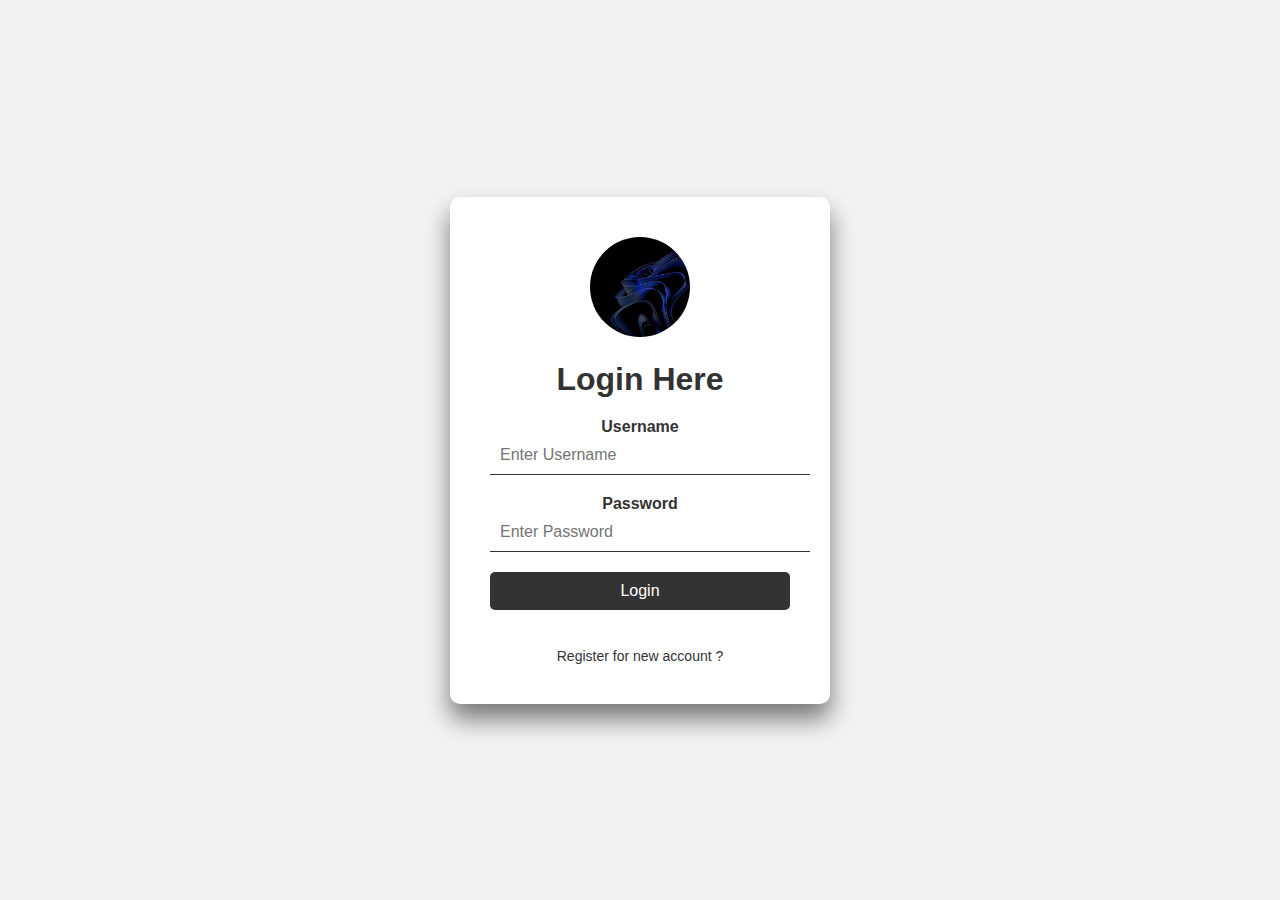
<file: index.html>
<!DOCTYPE html>
<head>
<title>Login Form Design</title>
<link rel="stylesheet" type="text/css" href="style.css">
    </head>
    

<body>


    <div class="box">

    <img src="Picture1.jpg" class="user">

        <h1>Login Here</h1>

        <form name="myform"  action="login.html" method="POST" >

            <p>Username</p>
            <input type="text" name="uname" placeholder="Enter Username " required="">

            <p>Password</p>
            <input type="password" name="upswd" placeholder="Enter Password" required="">


            <input type="submit" name="" value="Login">

            <br><br>
            <a href="register.html">Register for new account ?</a>

        </form>
        
    </div>

    

</body>
</html>
</file>
<file: style.css>
body {
    margin: 0;
    padding: 0;
    background: #f2f2f2;
    display: flex;
    justify-content: center;
    align-items: center;
    height: 100vh;
    font-family: Arial, sans-serif;
}

.box {
    width: 300px;
    padding: 40px;
    position: absolute;
    background: #fff;
    text-align: center;
    box-shadow: 0 15px 25px rgba(0, 0, 0, 0.5);
    border-radius: 10px;
}

.box .user {
    width: 100px;
    height: 100px;
    border-radius: 50%;
    overflow: hidden;
    margin-bottom: 20px;
}

.box h1 {
    margin: 0 0 20px;
    padding: 0;
    color: #333;
}

.box p {
    margin: 0;
    padding: 0;
    font-weight: bold;
    color: #333;
}

.box input[type="text"],
.box input[type="email"],
.box input[type="password"] {
    width: 100%;
    padding: 10px;
    margin-bottom: 20px;
    border: none;
    border-bottom: 1px solid #333;
    background: transparent;
    outline: none;
    color: #333;
    font-size: 16px;
}

.box input[type="submit"] {
    width: 100%;
    background: #333;
    border: none;
    padding: 10px;
    cursor: pointer;
    font-size: 16px;
    color: #fff;
    border-radius: 5px;
}

.box input[type="submit"]:hover {
    background: #555;
}

.box a {
    color: #333;
    text-decoration: none;
    font-size: 14px;
    display: block;
    margin-top: 20px;
}

.box a:hover {
    color: #555;
    text-decoration: underline;
}
</file>
